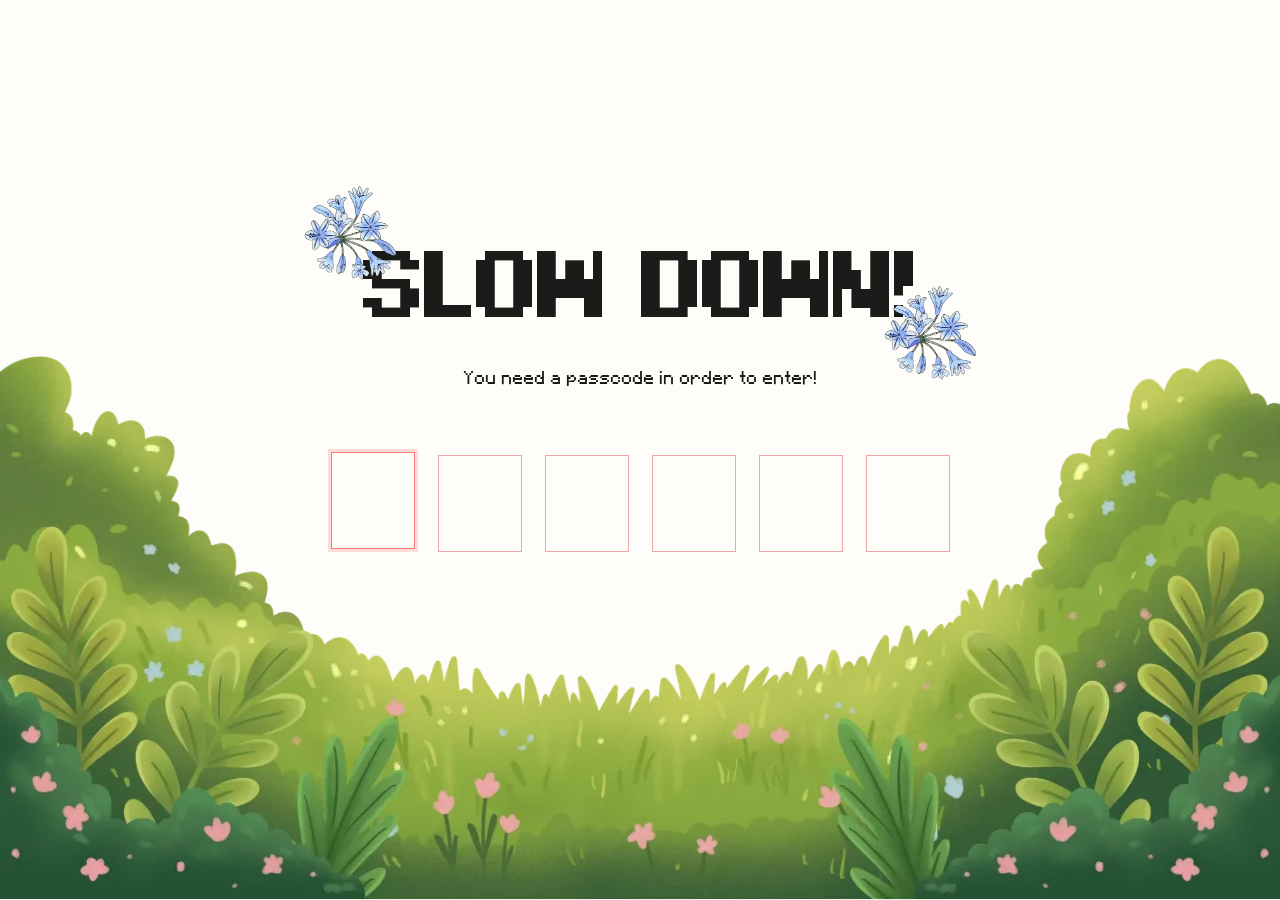
<file: index.html>
<!doctype html>
<html lang="en">
<head>
<meta charset="utf-8">
<meta name="viewport" content="width=device-width, initial-scale=1">
<title>Our Cozy Corner</title>
<meta name="description" content="Happy Birthday Honey <3">
<meta property="og:type" content="website">
<meta property="og:site_name" content="Our Cozy Corner">
<meta property="og:title" content="Our Cozy Corner">
<meta property="og:description" content="Happy Birthday Honey <3">
<meta property="og:url" content="https://ourcozycorner.in/">
<meta property="og:image" content="https://ourcozycorner.in/assets/img/og-lily.jpg">
<meta property="og:image:width" content="600">
<meta property="og:image:height" content="600">
<meta property="og:image:alt" content="A blue lily">
<meta name="twitter:card" content="summary">
<link rel="icon" href="assets/img/flower-c.webp">
<link rel="preconnect" href="https://fonts.googleapis.com"><link rel="preconnect" href="https://fonts.gstatic.com" crossorigin>
<link href="https://fonts.googleapis.com/css2?family=DM+Mono:wght@400;500&display=swap" rel="stylesheet">
<link rel="stylesheet" href="assets/css/style.css?v=1795661729">
</head>
<body data-page="checkin">
<main class="checkin">
  <div class="title-wrap">
    <img class="fl1" src="assets/img/flower-c.webp" alt="">
    <h1>Slow down!</h1>
    <img class="fl2" src="assets/img/flower-c.webp" alt="">
  </div>
  <p>You need a passcode in order to enter!</p>
  <form class="code-boxes" autocomplete="off">
    <label class="sr-only" for="d0">Passcode</label>
    <input id="d0" inputmode="numeric" maxlength="1" aria-label="Digit 1">
    <input inputmode="numeric" maxlength="1" aria-label="Digit 2">
    <input inputmode="numeric" maxlength="1" aria-label="Digit 3">
    <input inputmode="numeric" maxlength="1" aria-label="Digit 4">
    <input inputmode="numeric" maxlength="1" aria-label="Digit 5">
    <input inputmode="numeric" maxlength="1" aria-label="Digit 6">
  </form>
  <p class="code-msg" role="status"></p>
  <img class="meadow" src="assets/img/meadow-c.webp" alt="">
</main>
<script src="assets/js/core.js?v=1795661729"></script>
<script>
(function () {
  const form = document.querySelector('.code-boxes');
  const boxes = [...form.querySelectorAll('input')];
  const msg = document.querySelector('.code-msg');
  const saved = Cozy.code();
  if (saved) Cozy.checkCode(saved).then(ok => { if (ok) location.replace('home.html'); });
  boxes[0].focus();

  async function tryCode() {
    const code = boxes.map(b => b.value).join('');
    if (code.length < 6) return;
    if (await Cozy.checkCode(code)) {
      form.classList.add('ok'); msg.style.color = '#4f8f4b'; msg.textContent = 'Welcome in ✿';
      Cozy.login(code);
      setTimeout(() => location.href = 'home.html', 700);
    } else {
      form.classList.remove('shake'); void form.offsetWidth; form.classList.add('shake');
      msg.textContent = 'Hmm, that’s not it. Try again!';
      setTimeout(() => { boxes.forEach(b => b.value = ''); boxes[0].focus(); }, 450);
    }
  }
  boxes.forEach((box, i) => {
    box.addEventListener('input', () => {
      box.value = box.value.replace(/\D/g, '').slice(-1);
      msg.textContent = '';
      if (box.value && i < 5) boxes[i + 1].focus();
      tryCode();
    });
    box.addEventListener('keydown', e => {
      if (e.key === 'Backspace' && !box.value && i > 0) { boxes[i - 1].focus(); boxes[i - 1].value = ''; }
      if (e.key === 'ArrowLeft' && i > 0) boxes[i - 1].focus();
      if (e.key === 'ArrowRight' && i < 5) boxes[i + 1].focus();
    });
    box.addEventListener('paste', e => {
      const digits = (e.clipboardData.getData('text') || '').replace(/\D/g, '').slice(0, 6);
      if (!digits) return;
      e.preventDefault();
      digits.split('').forEach((d, j) => { if (boxes[j]) boxes[j].value = d; });
      boxes[Math.min(digits.length, 5)].focus();
      tryCode();
    });
  });
  form.addEventListener('submit', e => { e.preventDefault(); tryCode(); });
})();
</script>
</body>
</html>
</file>
<file: assets/css/style.css>
/* ============ Fonts & tokens ============ */
@font-face { font-family: 'Pixel Digivolve'; src: url('../fonts/PixelDigivolve.woff2') format('woff2'); font-display: swap; }
@font-face { font-family: 'Minecraft Seven'; src: url('../fonts/MinecraftSeven.woff2') format('woff2'); font-display: swap; }

:root {
  /* 1 design pixel: 1px on wide screens, shrinks with the window down to tablet size */
  /* --u is one design pixel. core.js sets it from the window width, capped so wide screens don't look zoomed in.
     --off is the empty margin each side once the capped design is narrower than the window.
     --vw is one design pixel measured on the full window width (for art that spans edge to edge). */
  --u: min(1.1px, max(0.62px, calc(100vw / 1280)));
  --off: 0px;
  --vw: calc(100vw / 1280);
  --ink: #1b1c19;
  --paper: #fffdf9;
  --cream: #f6f2e9;
  --pink: #fc7876;
  --blue: #4392cc;
  --orange: #ff8559;
  --pixel: 'Pixel Digivolve', 'Courier New', monospace;
  --mc: 'Minecraft Seven', 'Courier New', monospace;
  --mono: 'DM Mono', ui-monospace, monospace;
}
* { box-sizing: border-box; }
html { scroll-behavior: smooth; }
html:not(.authed) body:not([data-page="checkin"]) { visibility: hidden; }
body { margin: 0; background: var(--paper); color: var(--ink); font-family: var(--mc); -webkit-font-smoothing: antialiased; overflow-x: hidden; }
img { display: block; max-width: none; }
main { position: relative; }
a { color: inherit; text-decoration: none; }
button { font: inherit; color: inherit; background: none; border: 0; padding: 0; cursor: pointer; }
.sr-only { position: absolute; width: 1px; height: 1px; overflow: hidden; clip: rect(0 0 0 0); }

.pixel { font-family: var(--pixel); }
.label { font-family: var(--pixel); font-size: max(12px, calc(15 * var(--u))); font-size: round(max(12px, calc(15 * var(--u))), 1px); letter-spacing: calc(2.5 * var(--u)); text-transform: uppercase; line-height: 1; margin: 0; }
.h-big { font-family: var(--pixel); font-weight: 400; font-size: calc(79.36 * var(--u)); font-size: round(calc(79.36 * var(--u)), 1px); line-height: calc(75.4 * var(--u)); letter-spacing: calc(-2.78 * var(--u)); text-transform: uppercase; margin: 0; }
.h-page { font-family: var(--pixel); font-weight: 400; font-size: calc(64 * var(--u)); font-size: round(calc(64 * var(--u)), 1px); line-height: calc(72 * var(--u)); letter-spacing: calc(-4 * var(--u)); text-transform: uppercase; margin: 0; }
.body-text { font-family: var(--mc); font-size: max(16px, calc(18 * var(--u))); font-size: round(max(16px, calc(18 * var(--u))), 1px); line-height: calc(27 * var(--u)); margin: 0; }

.btn {
  display: inline-flex; align-items: center; justify-content: center;
  width: calc(211 * var(--u)); padding: calc(18 * var(--u)) calc(24 * var(--u));
  font-family: var(--pixel); font-size: max(11px, calc(12 * var(--u))); font-size: round(max(11px, calc(12 * var(--u))), 1px); letter-spacing: calc(1.44 * var(--u)); line-height: 1.1;
  border: 1px solid var(--ink); text-transform: uppercase; white-space: nowrap;
  transition: transform .15s ease, box-shadow .15s ease;
}
.btn:hover { transform: translate(-2px, -2px); box-shadow: 3px 3px 0 currentColor; }
.btn:active { transform: none; box-shadow: none; }

/* scroll-in animation */
.reveal { opacity: 0; transform: translateY(24px); transition: opacity .8s ease, transform .8s ease; }
.reveal.in { opacity: 1; transform: none; }
@media (prefers-reduced-motion: reduce) { .reveal { opacity: 1; transform: none; transition: none; } }

/* ============ Header & footer ============ */
.site-header {
  position: sticky; top: 0; z-index: 50; height: calc(74 * var(--u)); min-height: 56px;
  display: flex; align-items: center; justify-content: center;
  background: rgba(255, 253, 249, .92); backdrop-filter: blur(6px);
  border-bottom: 1px solid rgba(27, 28, 25, .18);
}
.site-header .logo { position: absolute; left: calc(99 * var(--u) + var(--off)); top: 50%; transform: translateY(-50%); }
.site-header .logo img { width: calc(51 * var(--u)); min-width: 40px; height: auto; transition: transform .4s ease; }
.site-header .logo:hover img { transform: rotate(-12deg) scale(1.08); }
.site-header nav { display: flex; gap: calc(32 * var(--u)); }
.site-header nav a {
  position: relative; font-family: var(--pixel); font-size: max(10px, calc(10 * var(--u))); font-size: round(max(10px, calc(10 * var(--u))), 1px); letter-spacing: 1.4px; text-transform: uppercase; padding: 8px 0;
}
.site-header nav a::after { content: ''; position: absolute; left: 50%; right: 50%; bottom: 0; height: 1px; background: currentColor; transition: left .25s, right .25s; }
.site-header nav a:hover::after, .site-header nav a[aria-current]::after { left: 0; right: 0; }
.nav-toggle { display: none; }
.site-header .logout { position: absolute; right: calc(99 * var(--u) + var(--off)); top: 50%; transform: translateY(-50%);
  font-family: var(--pixel); font-size: max(10px, calc(10 * var(--u))); font-size: round(max(10px, calc(10 * var(--u))), 1px); letter-spacing: 1.4px; text-transform: uppercase;
  color: inherit; background: none; border: 1px solid currentColor; padding: 8px 14px; cursor: pointer; transition: background .2s, color .2s; }
.site-header .logout:hover { background: rgba(127, 127, 127, .18); }
.site-header .logout.in-menu { display: none; }
.site-header.dark { background: rgba(16, 23, 47, .95); color: var(--cream); border-color: rgba(25, 28, 25, .18); }
.site-header.red { background: linear-gradient(#a20d0d, #790000); color: #fff; box-shadow: inset 0 -1px 0 #4a0000; border: 0; }

.site-footer { background: var(--ink); color: var(--cream); text-align: center; padding: calc(39 * var(--u)) 16px calc(42 * var(--u)); font-family: var(--mono); }
.site-footer .footer-flower { width: 55px; height: auto; margin: 0 auto; }
.site-footer .footer-star { color: #f0c958; font-size: 30px; line-height: 45px; }
.site-footer p { font-size: 11px; letter-spacing: 1.62px; margin: 18px 0 20px; }
.site-footer .back-top { font-family: var(--mono); font-size: 10px; letter-spacing: 1.2px; padding: 8px 0; }
.site-footer .back-top.underlined { border-bottom: 1px solid var(--cream); }
.site-footer.short { padding-bottom: 28px; }

/* ============ Check-in ============ */
.checkin { position: relative; min-height: 100vh; overflow: hidden; background: var(--paper); display: flex; flex-direction: column; align-items: center; }
.checkin .title-wrap { position: relative; margin-top: calc(236 * var(--u)); z-index: 2; }
.checkin h1 { font-family: var(--pixel); font-weight: 400; font-size: calc(96 * var(--u)); font-size: round(calc(96 * var(--u)), 1px); line-height: calc(88 * var(--u)); letter-spacing: calc(-4 * var(--u)); text-transform: uppercase; margin: 0; text-align: center; }
.checkin .fl1 { position: absolute; width: calc(95 * var(--u)); left: calc(-60 * var(--u)); top: calc(-56 * var(--u)); }
.checkin .fl2 { position: absolute; width: calc(95 * var(--u)); right: calc(-60 * var(--u)); top: calc(44 * var(--u)); }
.checkin p { margin: calc(39 * var(--u)) 0 0; font-size: max(16px, calc(18 * var(--u))); font-size: round(max(16px, calc(18 * var(--u))), 1px); line-height: 1.5; z-index: 2; }
.code-boxes { display: flex; gap: calc(23 * var(--u)); margin-top: calc(65 * var(--u)); z-index: 2; position: relative; }
.code-boxes input {
  width: calc(84 * var(--u)); height: calc(97 * var(--u)); border: 1px solid #eca7a6; background: var(--paper);
  text-align: center; font-family: var(--pixel); font-size: calc(48 * var(--u)); font-size: round(calc(48 * var(--u)), 1px); color: var(--ink); outline: none; border-radius: 0;
  transition: border-color .2s, transform .2s, box-shadow .2s; caret-color: var(--pink);
}
.code-boxes input:focus { border-color: var(--pink); box-shadow: 0 0 0 3px rgba(252, 120, 118, .25); transform: translateY(-3px); }
.code-boxes.shake { animation: shake .45s; }
.code-boxes.ok input { border-color: #6fb36b; background: #f1fbf0; }
@keyframes shake { 20%, 60% { transform: translateX(-10px); } 40%, 80% { transform: translateX(10px); } }
.code-msg { min-height: 1.5em; margin-top: 16px !important; color: #c0504e; font-size: 16px !important; z-index: 2; }
.checkin .meadow { position: absolute; left: 0; right: 0; bottom: 0; width: 100%; height: auto; z-index: 1; pointer-events: none; }

/* ============ Home ============ */
.stage { position: relative; width: 100%; overflow: hidden; }
.stage .abs { position: absolute; }

/* The hero's meadow scene spans the whole window (--vw); the heading keeps the capped text size (--u). */
.hero { --hh: calc(326 * var(--u) + 583 * var(--vw)); height: var(--hh); background: radial-gradient(ellipse 60% 55% at 50% 42%, #fffdf8 13%, rgba(255, 253, 248, 0) 44%), #fffdf9; }
.hero h1 { position: absolute; left: 50%; top: calc(162 * var(--u)); transform: translateX(-50%); width: calc(585 * var(--u)); text-align: center; z-index: 3;
  font-family: var(--pixel); font-weight: 400; font-size: calc(96 * var(--u)); font-size: round(calc(96 * var(--u)), 1px); line-height: calc(88 * var(--u)); letter-spacing: calc(-4 * var(--u)); text-transform: uppercase; margin: 0; }
.hero h1 span { color: var(--blue); }
.hero .fl1 { left: calc(50% - 406 * var(--u)); top: calc(88 * var(--u)); width: calc(150 * var(--u)); z-index: 4; animation: sway 6s ease-in-out infinite; }
.hero .fl2 { left: calc(50% + 160 * var(--u)); top: calc(317 * var(--u)); width: calc(150 * var(--u)); z-index: 4; animation: sway 7s ease-in-out infinite reverse; }
.hero .meadow { left: 0; top: calc(326 * var(--u)); width: 100%; height: calc(583 * var(--vw)); object-fit: cover; z-index: 1; pointer-events: none; }
.hero .fox { left: calc(520 * var(--vw)); top: calc(326 * var(--u) + 225 * var(--vw)); width: calc(402 * var(--vw)); z-index: 0; animation: peek 5s ease-in-out infinite; transform-origin: bottom center; }
@keyframes sway { 0%, 100% { transform: rotate(-4deg); } 50% { transform: rotate(4deg); } }
@keyframes peek { 0%, 100% { transform: translateY(0); } 50% { transform: translateY(-8px); } }

.postbox { height: calc(835 * var(--u)); background: var(--paper); }
.postbox .copy { left: calc(74 * var(--u) + var(--off)); top: calc(215 * var(--u)); width: calc(623 * var(--u)); }
.postbox .copy .label { color: var(--pink); }
.postbox .copy .h-big { margin-top: calc(40 * var(--u)); }
.postbox .copy .h-big span { color: var(--pink); }
.postbox .copy .body-text { width: calc(423 * var(--u)); margin-top: calc(35 * var(--u)); }
.postbox .copy .btn { background: var(--pink); margin-top: calc(30 * var(--u)); }
.postbox .envelope { left: calc(627 * var(--u) + var(--off)); top: calc(291 * var(--u)); width: calc(533 * var(--u)); z-index: 2; animation: float 6s ease-in-out infinite; }
/* The postbox pokes 38 design px up into the meadow above, so this section lets it overflow. */
.postbox { overflow: visible; z-index: 2; }
.postbox-img { position: absolute; left: calc(879 * var(--u) + var(--off)); top: calc(-38 * var(--u)); width: calc(357 * var(--u)); z-index: 3; pointer-events: none; }
@keyframes float { 0%, 100% { transform: translateY(0) rotate(0); } 50% { transform: translateY(-10px) rotate(-2deg); } }

.music-sec { height: calc(790 * var(--u)); background: #945dd4; color: var(--cream); }
.music-sec .ring { left: calc(64 * var(--u) + var(--off)); top: calc(120 * var(--u)); width: calc(550 * var(--u)); height: calc(550 * var(--u)); border-radius: 50%;
  border: 1px solid rgba(246, 242, 233, .25); box-shadow: 0 0 0 calc(80 * var(--u)) rgba(246, 242, 233, .02), 0 0 0 calc(160 * var(--u)) rgba(246, 242, 233, .02); }
.music-sec .tapes { left: calc(46 * var(--u) + var(--off)); top: calc(173 * var(--u)); width: calc(594 * var(--u)); animation: float 7s ease-in-out infinite; }
.music-sec .copy { left: calc(709 * var(--u) + var(--off)); top: calc(196 * var(--u)); width: calc(533 * var(--u)); }
.music-sec .label { color: #fec14d; }
.music-sec .h-big { margin-top: calc(23 * var(--u)); }
.music-sec .h-big span { color: #fec14d; }
.music-sec .body-text { width: calc(346 * var(--u)); margin-top: calc(28 * var(--u)); }
.music-sec .btn { background: #d6b3ff; border-color: #e4a86e; color: var(--ink); margin-top: calc(28 * var(--u)); }

.gacha-sec { height: calc(799 * var(--u)); color: var(--cream); background: linear-gradient(238deg, #101c32 0%, #333e80 50.5%, #101d2e 100%); }
.gacha-sec .stars { inset: 0; width: 100%; height: 100%; object-fit: cover; opacity: .2; }
.gacha-sec .machine { left: calc(494 * var(--u) + var(--off)); top: calc(23 * var(--u)); width: calc(291 * var(--u)); animation: wobble 4s ease-in-out infinite; transform-origin: bottom center; }
.gacha-sec .t { animation: drift 6s ease-in-out infinite; }
.gacha-sec .t1 { left: calc(1052 * var(--u) + var(--off)); top: calc(71 * var(--u)); width: calc(122 * var(--u)); }
.gacha-sec .t2 { left: calc(65 * var(--u) + var(--off)); top: calc(476 * var(--u)); width: calc(173 * var(--u)); animation-delay: -2s; }
.gacha-sec .t3 { left: calc(133 * var(--u) + var(--off)); top: calc(124 * var(--u)); width: calc(117 * var(--u)); transform: scaleX(-1); animation-name: drift-flip; animation-delay: -1s; }
.gacha-sec .t4 { left: calc(1026 * var(--u) + var(--off)); top: calc(563 * var(--u)); width: calc(173 * var(--u)); transform: scaleX(-1); animation-name: drift-flip; animation-delay: -3s; }
.gacha-sec .copy { left: 50%; transform: translateX(-50%); top: calc(400 * var(--u)); width: calc(739 * var(--u)); text-align: center; }
.gacha-sec h2 { font-family: var(--pixel); font-weight: 400; font-size: calc(64 * var(--u)); font-size: round(calc(64 * var(--u)), 1px); line-height: calc(75.4 * var(--u)); letter-spacing: calc(-2.78 * var(--u)); text-transform: uppercase; margin: 0; text-shadow: 0 8px 6.3px #000; }
.gacha-sec h2 span { color: #c2dacb; }
.gacha-sec .body-text { width: calc(518 * var(--u)); margin: calc(30 * var(--u)) auto 0; }
.gacha-sec .btn { background: #0536a7; border-color: #edbd52; color: var(--cream); margin-top: calc(34 * var(--u)); }
@keyframes wobble { 0%, 100% { transform: rotate(-2deg); } 50% { transform: rotate(2deg); } }
@keyframes drift { 0%, 100% { transform: translateY(0) rotate(-3deg); } 50% { transform: translateY(-12px) rotate(3deg); } }
@keyframes drift-flip { 0%, 100% { transform: scaleX(-1) translateY(0) rotate(-3deg); } 50% { transform: scaleX(-1) translateY(-12px) rotate(3deg); } }

.garden-sec { height: calc(860 * var(--u)); background: #fff; border-top: 1px solid var(--ink); }
.garden-sec .wis1 { left: calc(640 * var(--u) + var(--off)); top: calc(-181 * var(--u)); width: calc(981 * var(--u)); transform: scaleX(-1); }
.garden-sec .wis2 { left: calc(-341 * var(--u) + var(--off)); top: calc(-180 * var(--u)); width: calc(981 * var(--u)); }
.garden-sec .copy { left: 50%; transform: translateX(-50%); top: calc(312 * var(--u)); width: calc(450 * var(--u)); text-align: center; z-index: 2; }
.garden-sec .h-big span { color: #ce8ca4; }
.garden-sec .body-text { width: calc(410 * var(--u)); margin: calc(28 * var(--u)) auto 0; }
.garden-sec .btn { background: #ce8ca4; border-color: #637860; color: var(--cream); width: calc(240 * var(--u)); margin-top: calc(32 * var(--u)); }
.garden-sec .strip { left: 0; right: 0; bottom: 0; height: calc(94 * var(--u)); background: url('../img/flowerstrip-c.webp') repeat-x left bottom / auto 100%; z-index: 3; }

.ao3-sec { height: calc(864 * var(--u)); background: #a20d0d; color: #fff; }
.ao3-sec .texture { inset: 0; background: url('../img/text-texture-c.webp') repeat 0 0 / calc(467 * var(--u)) auto; opacity: .1; }
.ao3-sec .tear-tl { left: 0; top: 0; width: calc(454 * var(--u)); transform: scaleX(-1); }
.ao3-sec .tear-tr { right: 0; top: 0; width: calc(454 * var(--u)); }
.ao3-sec .tear-bl { left: 0; bottom: 0; width: calc(454 * var(--u)); }
.ao3-sec .tear-br { right: 0; bottom: 0; width: calc(454 * var(--u)); transform: scaleX(-1); }
.ao3-sec .copy { left: 50%; transform: translateX(-50%); top: calc(182 * var(--u)); width: calc(751 * var(--u)); text-align: center; z-index: 2; }
.ao3-sec .h-big { color: #e9eae6; width: calc(522 * var(--u)); margin: 0 auto; }
.ao3-sec .body-text { margin-top: calc(40 * var(--u)); }
.ao3-sec .btn { background: #fff; color: #900; border-color: #637860; width: calc(240 * var(--u)); margin-top: calc(60 * var(--u)); }

/* ============ Inner page intro (letters / music / garden) ============ */
.intro { position: relative; background: var(--paper); border-bottom: 1px solid var(--cream); min-height: calc(456 * var(--u)); padding: calc(81 * var(--u)) calc(75 * var(--u) + var(--off)) calc(60 * var(--u)); overflow: hidden; }
.intro .label { color: var(--orange); font-size: max(12px, calc(14 * var(--u))); font-size: round(max(12px, calc(14 * var(--u))), 1px); }
.intro .h-page { margin-top: calc(8 * var(--u)); max-width: calc(575 * var(--u)); position: relative; z-index: 2; }
.intro .body-text { margin-top: calc(28 * var(--u)); max-width: calc(459 * var(--u)); position: relative; z-index: 2; }
.intro .art { position: absolute; z-index: 1; }

/* ============ Letters ============ */
.letters-intro .h-page span { color: #900; }
.letters-intro .art { left: calc(679 * var(--u) + var(--off)); top: calc(69 * var(--u)); width: calc(558 * var(--u)); animation: float 6s ease-in-out infinite; }
.letters-grid { position: relative; background: var(--paper); padding: calc(64 * var(--u)) calc(73 * var(--u) + var(--off)) calc(120 * var(--u)); overflow: hidden; }
.letters-grid::before { content: ''; position: absolute; inset: 0; background: url('../img/text-texture-c.webp') repeat 0 0 / calc(646 * var(--u)) auto; opacity: .05; pointer-events: none; }
.letters-grid .grid { position: relative; display: grid; grid-template-columns: repeat(2, calc(517 * var(--u))); justify-content: space-between; row-gap: calc(40 * var(--u)); }
.letter-card { display: flex; flex-direction: column; align-items: center; gap: calc(20 * var(--u)); }
.letter-card .thumb { width: calc(517 * var(--u)); height: calc(731 * var(--u)); border: 1px solid #000; border-radius: calc(15 * var(--u)); overflow: hidden; background: #fff;
  transition: transform .3s ease, box-shadow .3s ease; position: relative; }
.letter-card .thumb img { width: 100%; height: 100%; object-fit: cover; }
.letter-card .thumb img.landscape { position: absolute; width: calc(731 * var(--u)); height: calc(517 * var(--u)); left: 50%; top: 50%; transform: translate(-50%, -50%) rotate(90deg); }
.letter-card:hover .thumb { transform: translateY(-8px) rotate(-1deg); box-shadow: 0 18px 30px rgba(0, 0, 0, .18); }
.letter-card h3 { font-family: var(--pixel); font-weight: 400; font-size: calc(24 * var(--u)); font-size: round(calc(24 * var(--u)), 1px); letter-spacing: calc(2 * var(--u)); line-height: calc(72 * var(--u)); text-transform: uppercase; margin: 0; }

/* Shared full-screen viewer (letters + fanfics) */
.viewer { position: fixed; inset: 0; z-index: 100; background: rgba(20, 20, 18, .72); display: flex; flex-direction: column; align-items: center; justify-content: flex-start; gap: 18px;
  opacity: 0; pointer-events: none; transition: opacity .3s ease; padding: 70px 16px 100px; overflow-y: auto; overscroll-behavior: contain; }
.viewer.open { opacity: 1; pointer-events: auto; }
.viewer .close { position: fixed; top: 24px; right: 32px; font-family: var(--pixel); font-size: 48px; line-height: 1; color: #fff; z-index: 3; transition: transform .2s; }
.viewer .close:hover { transform: rotate(90deg) scale(1.1); }
#viewer { align-items: flex-start; overflow-x: auto; }
#viewer .flip-card { margin-inline: auto; }
.zoom-ctrl { position: fixed; top: 90px; right: 24px; z-index: 3; display: flex; border: 1px solid rgba(255, 255, 255, .7); background: rgba(0, 0, 0, .55); }
.zoom-ctrl button { font-family: var(--pixel); color: #fff; font-size: 20px; min-width: 44px; height: 44px; padding: 0 10px; cursor: pointer; transition: background .2s; }
.zoom-ctrl #zoom-fit { font-size: 14px; letter-spacing: 1px; min-width: 70px; border-inline: 1px solid rgba(255, 255, 255, .35); }
.zoom-ctrl button:hover:not(:disabled) { background: rgba(255, 255, 255, .18); }
.zoom-ctrl button:disabled { opacity: .35; cursor: default; }
.viewer .hint { position: fixed; bottom: 24px; left: 0; right: 0; text-align: center; pointer-events: none; z-index: 3; text-shadow: 0 2px 8px rgba(0, 0, 0, .8); font-family: var(--pixel); color: #fff; font-size: clamp(22px, calc(48 * var(--u)), 48px); letter-spacing: 2px; text-transform: uppercase; animation: pulse 1.6s ease-in-out infinite; }
@keyframes pulse { 50% { opacity: .55; } }
.flip-card { flex: none; margin-block: auto; perspective: 2200px; cursor: pointer; transform: scale(.92); transition: transform .35s ease; }
.viewer.open .flip-card { transform: scale(1); }
.flip-inner { position: relative; width: 100%; height: 100%; transform-style: preserve-3d; transition: transform .8s cubic-bezier(.3, .7, .2, 1); }
.flip-card.flipped .flip-inner { transform: rotateY(180deg); }
.flip-card .face { position: absolute; inset: 0; backface-visibility: hidden; -webkit-backface-visibility: hidden; border-radius: 12px; overflow: hidden; background: #fff; box-shadow: 0 30px 60px rgba(0, 0, 0, .45); }
.flip-card .face img { width: 100%; height: 100%; object-fit: contain; }
.flip-card .back { transform: rotateY(180deg); }
.flip-card:hover .flip-inner { transform: rotateY(-6deg); }
.flip-card.flipped:hover .flip-inner { transform: rotateY(186deg); }

/* ============ Music ============ */
.music-intro .h-page span { color: #ef826e; }
.music-intro .art { left: calc(800 * var(--u) + var(--off)); top: calc(113 * var(--u)); width: calc(278 * var(--u)); animation: wobble 5s ease-in-out infinite; }
.tapes-wall { position: relative; background: var(--paper); padding: calc(93 * var(--u)) calc(102 * var(--u) + var(--off)) calc(120 * var(--u)); overflow: hidden; }
.tapes-wall::before { content: ''; position: absolute; inset: 0; background: url('../img/music-notes-c.webp') repeat 0 0 / calc(642 * var(--u)) auto; opacity: .13; pointer-events: none; }
.tapes-wall .grid { position: relative; display: grid; grid-template-columns: repeat(2, calc(499 * var(--u))); justify-content: space-between; row-gap: calc(80 * var(--u)); }
.tape { position: relative; height: calc(365 * var(--u)); text-align: left; --c: #ef826e; }
.tape .pin { position: absolute; left: 50%; top: calc(-22 * var(--u)); width: 12px; height: 12px; margin-left: -6px; border-radius: 50%; background: var(--ink); box-shadow: 0 3px 5px rgba(27, 28, 25, .4); z-index: 2; }
.tape .string { position: absolute; left: 50%; top: calc(-16 * var(--u)); width: calc(250 * var(--u)); height: calc(91 * var(--u)); transform: translateX(-50%); pointer-events: none; }
.tape .string::before, .tape .string::after { content: ''; position: absolute; top: 0; width: 50%; height: 100%;
  background: linear-gradient(to bottom right, transparent calc(50% - .8px), rgba(27, 28, 25, .55) 50%, transparent calc(50% + .8px)); }
.tape .string::before { left: 0; }
.tape .string::after { right: 0; transform: scaleX(-1); }
.tape .body { position: absolute; left: calc(54.5 * var(--u)); top: calc(75 * var(--u)); width: calc(390 * var(--u)); height: calc(230 * var(--u));
  background: var(--c); border: 2px solid var(--ink); border-radius: 10px; filter: drop-shadow(6px 9px 6px rgba(27, 28, 25, .2)); padding: calc(27 * var(--u));
  transform-origin: 50% calc(-60 * var(--u)); transition: transform .3s ease; }
.tape:hover .body { animation: swing 1.2s ease-in-out; }
@keyframes swing { 20% { transform: rotate(3deg); } 45% { transform: rotate(-2deg); } 70% { transform: rotate(1deg); } 100% { transform: rotate(0); } }
.tape .sticker { background: var(--cream); border-bottom: 6px solid var(--ink); border-radius: 4px; height: calc(117 * var(--u)); padding: calc(13 * var(--u)) calc(20 * var(--u)); }
.tape .mood { font-family: var(--pixel); font-size: max(10px, calc(10 * var(--u))); font-size: round(max(10px, calc(10 * var(--u))), 1px); letter-spacing: calc(1.44 * var(--u)); color: var(--c); text-transform: uppercase; min-font-size: 7px; }
.tape .name { font-family: var(--pixel); font-size: calc(24 * var(--u)); font-size: round(calc(24 * var(--u)), 1px); line-height: calc(37 * var(--u)); text-transform: uppercase; white-space: nowrap; }
.tape .artist { font-family: var(--mc); font-size: 16px; /* Minecraft font is only crisp at multiples of 8px */ line-height: 1.5; }
.tape .reels { margin: calc(14 * var(--u)) auto 0; width: calc(180 * var(--u)); height: calc(52 * var(--u)); background: var(--ink); border-radius: 25px; display: flex; align-items: center; justify-content: space-between; padding: 0 calc(18 * var(--u)); }
.tape .reel { width: calc(34 * var(--u)); height: calc(34 * var(--u)); border-radius: 50%; background: var(--cream); border: calc(6 * var(--u)) dashed var(--c); transform: rotate(-74deg); }
.tape.playing .reel { animation: spin 1.6s linear infinite; }
@keyframes spin { to { transform: rotate(286deg); } }
.tape .shelf { position: absolute; left: calc(15 * var(--u)); right: calc(15 * var(--u)); top: calc(319 * var(--u)); height: 14px; background: var(--ink); box-shadow: 0 7px 0 #99745c; }
.tape .meta { position: absolute; left: calc(15 * var(--u)); top: calc(353 * var(--u)); font-family: var(--mono); font-size: 11px; letter-spacing: 1.28px; text-transform: uppercase; }
.tape.playing .meta { color: #ec7049; font-weight: 500; }

/* Hidden until a tape is picked, then pinned to the bottom of the screen. */
.player { position: fixed; z-index: 60; left: calc(51 * var(--u) + var(--off)); right: calc(51 * var(--u) + var(--off)); bottom: 20px; margin: 0;
  transform: translateY(calc(100% + 40px)); opacity: 0; pointer-events: none; transition: transform .45s cubic-bezier(.2, .9, .3, 1.15), opacity .3s;  height: 100px; background: var(--cream); border: 1px solid var(--ink); box-shadow: 7px 7px 0 var(--ink);
  display: grid; grid-template-columns: 70px minmax(0, 1fr) auto minmax(0, 1.2fr); align-items: center; gap: 16px; padding: 0 23px; }
.player.shown { transform: none; opacity: 1; pointer-events: auto; }
body.has-player .site-footer { padding-bottom: 150px; }
.player .cover { width: 70px; height: 70px; border: 1px solid var(--ink); background: var(--c, #ef826e); display: grid; place-items: center; transition: background .3s; }
.player .cover span { width: 34px; height: 34px; border-radius: 50%; border: 6px dashed var(--cream); }
.player.playing .cover span { animation: spin 1.6s linear infinite; }
.player .now { font-family: var(--pixel); font-size: 10px; letter-spacing: 1.4px; }
.player .title { font-family: var(--pixel); font-size: 23px; line-height: 34.5px; text-transform: uppercase; white-space: nowrap; overflow: hidden; text-overflow: ellipsis; }
.player .artist { font-family: var(--mc); font-size: 16px; }
.player .controls { display: flex; align-items: center; gap: 16px; }
.player .skip { font-family: var(--mono); font-size: 18px; width: 45px; height: 27px; transition: transform .15s; }
.player .skip:hover { transform: scale(1.3); }
.play-btn { width: 42px; height: 42px; border-radius: 50%; background: var(--blue); position: relative; transition: transform .15s; flex: none; }
.play-btn:hover { transform: scale(1.08); }
.play-btn::before { content: ''; position: absolute; left: 16px; top: 13px; border-left: 13px solid #fff; border-top: 8px solid transparent; border-bottom: 8px solid transparent; }
.play-btn.on::before { left: 14px; top: 13px; width: 4px; height: 16px; border: 0; background: #fff; box-shadow: 9px 0 0 #fff; }
.seek { position: relative; height: 20px; cursor: pointer; }
.seek .track { position: absolute; left: 0; right: 0; top: 9px; height: 1px; background: rgba(27, 28, 25, .3); }
.seek .fill { position: absolute; left: 0; top: 8px; height: 3px; background: #ec7049; width: 0; }
.seek .t0, .seek .t1 { position: absolute; top: 15px; font-family: var(--mc); font-size: 16px; }
.seek .t0 { left: 0; } .seek .t1 { right: 0; }

/* ============ Gacha ============ */
body.dark-page { background: #10172f; }
.gacha { position: relative; min-height: calc(761 * var(--u)); color: var(--cream); overflow: hidden; background: linear-gradient(237deg, #101c32 0%, #333e80 50.5%, #101d2e 100%); }
.gacha .stars { position: absolute; inset: 0; background: url('../img/stars-bg.webp') center / cover; opacity: .44; }
.gacha .stars::after { content: ''; position: absolute; inset: 0; background: url('../img/grain.png'); opacity: .08; }
.gacha .view { position: relative; min-height: calc(761 * var(--u)); display: none; }
.gacha .view.active { display: flow-root; animation: fadein .4s ease; }
@keyframes fadein { from { opacity: 0; } }
/* The card grows with its text, and the warp buttons sit under the text, so nothing can overlap. */
.banner-card { position: relative; margin-top: calc(133 * var(--u)); width: calc(628 * var(--u)); min-height: calc(628 * var(--u)); background: var(--cream); border-top-right-radius: 50px; color: #000; padding: calc(62 * var(--u)) calc(75 * var(--u)) calc(49 * var(--u)); }
.banner-card .tab { position: absolute; left: -19px; top: calc(70 * var(--u)); width: 37px; height: calc(270 * var(--u)); background: #222; }
.banner-card .kicker { font-family: var(--pixel); font-size: 11px; letter-spacing: 2.52px; text-transform: uppercase; }
.banner-card .five { font-family: var(--mono); color: #f2c85c; font-size: 14px; letter-spacing: 4.2px; margin-top: 6px; }
.banner-card h1 { font-family: var(--pixel); font-weight: 400; font-size: calc(70 * var(--u)); font-size: round(calc(70 * var(--u)), 1px); line-height: calc(69 * var(--u)); letter-spacing: calc(-3.58 * var(--u)); margin: calc(10 * var(--u)) 0 0; max-width: calc(540 * var(--u)); }
.banner-card hr { width: calc(240 * var(--u)); border: 0; border-top: 1px solid #10172f; margin: calc(30 * var(--u)) 0 calc(22 * var(--u)); }
.banner-card p { font-size: max(16px, calc(17 * var(--u))); font-size: round(max(16px, calc(17 * var(--u))), 1px); line-height: 1.4; margin: 0 0 1em; max-width: calc(477 * var(--u)); }
.warp-row { display: flex; gap: calc(53 * var(--u)); margin: calc(36 * var(--u)) 0 0 calc(-11 * var(--u)); }
.warp-btn { width: calc(220 * var(--u)); height: calc(50 * var(--u)); border-radius: 20px; background: #10172f; border: 1px solid var(--cream); color: #fff; display: flex; align-items: center;
  padding: 0 calc(12 * var(--u)); gap: calc(10 * var(--u)); font-family: var(--pixel); font-size: calc(16 * var(--u)); font-size: round(calc(16 * var(--u)), 1px); letter-spacing: 1.17px; white-space: nowrap; transition: transform .15s, box-shadow .2s; }
.warp-btn img { width: calc(35 * var(--u)); height: calc(35 * var(--u)); transform: scaleX(-1); }
.warp-btn .n { width: calc(40 * var(--u)); text-align: left; }
.warp-btn .sep { width: 1px; height: 33px; background: #fff; }
.warp-btn .w { flex: 1; text-align: center; }
.warp-btn:hover { transform: translateY(-3px); box-shadow: 0 0 24px rgba(242, 200, 92, .55); }
.currency { position: absolute; top: calc(40 * var(--u)); display: flex; gap: calc(67 * var(--u)); right: calc(74 * var(--u)); }
.currency .pill { position: relative; width: 157px; height: 35px; border-radius: 20px; background: rgba(0, 0, 0, .36); display: flex; align-items: center; justify-content: flex-end; padding-right: 40px;
  font-family: var(--pixel); font-size: 32px; color: #fff; }
.currency .pill img { position: absolute; left: 0; top: -17px; width: 64px; transform: scaleX(-1); }
.currency .pill.crystal img { width: 52px; left: 6px; top: -12px; transform: none; filter: drop-shadow(0 0 6px rgba(140, 200, 255, .6)); }
.arrow-btn { position: absolute; width: 46px; height: 80px; background: rgba(16, 23, 47, .5); border: 1px solid #e1ba60; color: var(--cream); font-family: var(--mono); font-size: 35px; line-height: 1;
  display: grid; place-items: center; transition: background .2s, transform .2s; z-index: 4; }
.arrow-btn:hover { background: rgba(225, 186, 96, .25); }
.arrow-btn[disabled] { opacity: .3; cursor: default; }
/* Pixel cat from the Figma banner, sitting on the bottom edge. */
.pixel-cat { position: absolute; left: calc(699 * var(--vw)); bottom: 0; width: min(calc(533 * var(--vw)), calc(831 * var(--u))); image-rendering: pixelated; pointer-events: none; z-index: 1; animation: catbob 3.2s steps(2, end) infinite; }
@keyframes catbob { 50% { transform: translateY(calc(-4 * var(--u))); } }
.banner .next { right: calc(74 * var(--u)); top: calc(334 * var(--u)); }

.reward-grid { display: grid; grid-template-columns: repeat(5, calc(207 * var(--u))); gap: calc(87 * var(--u)) calc(24 * var(--u)); justify-content: center; margin-top: calc(53 * var(--u)); }
.reward-grid.single { grid-template-columns: calc(207 * var(--u)); }
.view-title { font-family: var(--pixel); font-weight: 400; font-size: 40px; letter-spacing: 4px; text-align: center; margin: 0; padding-top: calc(62 * var(--u)); text-transform: uppercase; color: #fff; }
.card { position: relative; width: calc(207 * var(--u)); height: calc(161 * var(--u)); min-width: 120px; min-height: 94px; border: 1px solid #d8c8a8; background: var(--cream);
  box-shadow: 0 0 80px rgba(242, 200, 92, .28); display: grid; place-items: center; overflow: hidden; cursor: pointer; transition: transform .2s; }
.card .star { font-family: var(--mono); font-size: 64px; line-height: 1; color: #ddd; }
.card.r4 .star { color: #f2c85c; }
.card.r5 { background: linear-gradient(231deg, #e0b23a 0%, rgba(211, 153, 5, .92) 100%); border: 0; box-shadow: 0 0 90px rgba(242, 200, 92, .6); }
.card.r5 .star { background: linear-gradient(52deg, #263e47 37%, #35758c 93%); -webkit-background-clip: text; background-clip: text; color: transparent; }
.card:hover { transform: translateY(-4px); }
.card.locked { background: rgba(246, 242, 233, .5); border-color: rgba(216, 200, 168, .5); cursor: default; }
.card.locked.r5 { background: linear-gradient(231deg, rgba(224, 178, 58, .5), rgba(211, 153, 5, .46)); }
.card.locked.r5 .star { opacity: .5; }
.card.locked:hover { transform: none; }
.card.deal { animation: deal .55s cubic-bezier(.2, .9, .3, 1.3) both; }
@keyframes deal { from { opacity: 0; transform: translateY(60px) rotateY(90deg) scale(.6); } }
.card.r5.deal::after { content: ''; position: absolute; inset: -50%; background: linear-gradient(115deg, transparent 40%, rgba(255, 255, 255, .7) 50%, transparent 60%); animation: shine 1.6s .5s ease-in-out both; }
.card.seen { outline: 2px solid rgba(255, 255, 255, .7); outline-offset: 4px; }
@keyframes shine { from { transform: translateX(-60%); } to { transform: translateX(60%); } }
.reward-cell, .inv-cell { display: flex; flex-direction: column; align-items: center; gap: 14px; }
.cell-label { font-family: var(--pixel); font-size: 15px; letter-spacing: 4px; color: #fff; text-transform: uppercase; text-align: center; }
.back-gacha { display: block; margin: calc(56 * var(--u)) auto calc(40 * var(--u)); width: 169px; height: 42px; border: 1px solid #e1ba60; background: rgba(16, 23, 47, .5); color: #fff;
  font-family: var(--pixel); font-size: 12px; letter-spacing: 1.4px; text-transform: uppercase; transition: background .2s; }
.back-gacha:hover { background: rgba(225, 186, 96, .25); }

/* Title centered on the page; tabs pinned to the right. */
.inv-head { position: relative; display: flex; align-items: center; justify-content: flex-end; min-height: 40px; margin-top: calc(75 * var(--u)); padding: 0 calc(74 * var(--u) + var(--off)); }
.inv-head .view-title { position: absolute; left: 0; right: 0; padding: 0; text-align: center; pointer-events: none; }
.tabs { display: flex; gap: 20px; }
.tabs button { height: 35px; padding: 0 18px; border-radius: 20px; background: rgba(0, 0, 0, .36); font-family: var(--pixel); font-size: 12px; letter-spacing: 4px; color: #fff; text-transform: uppercase; transition: background .2s; }
.tabs button[aria-pressed="true"] { background: #e1ba60; color: #10172f; }
.inv-grid { display: grid; grid-template-columns: repeat(4, calc(207 * var(--u))); gap: calc(39 * var(--u)) calc(23 * var(--u)); justify-content: center; padding: calc(54 * var(--u)) 0 calc(40 * var(--u)); }
.inv-grid .cell-label { font-size: 13px; margin-bottom: 8px; }
.inventory .prev { left: calc(76 * var(--u)); top: calc(334 * var(--u)); }
.inv-pager { display: flex; justify-content: center; align-items: center; gap: 18px; padding-bottom: 40px; font-family: var(--pixel); color: #fff; }
.inv-pager button { color: #fff; font-family: var(--mono); font-size: 26px; padding: 0 8px; }
.inv-pager button[disabled] { opacity: .3; }
.inv-stats { text-align: center; font-family: var(--mono); font-size: 12px; letter-spacing: 1.5px; color: rgba(255, 255, 255, .7); }

.note-modal { position: fixed; inset: 0; z-index: 100; background: rgba(8, 12, 29, .9); backdrop-filter: blur(5px); display: flex; align-items: center; justify-content: center; flex-direction: column; gap: 30px;
  opacity: 0; pointer-events: none; transition: opacity .3s; padding: 16px; }
.note-modal.open { opacity: 1; pointer-events: auto; }
.note-modal .close { position: absolute; top: calc(100 * var(--u) + 24px); right: calc(50% - 345px); font-family: var(--pixel); font-size: 48px; color: #fff; line-height: 1; transform: translateY(-100%); }
.note-paper { width: min(690px, 100%); min-height: min(548px, 70vh); background: var(--cream); border: 1px solid #d8c8a8; box-shadow: 0 0 80px rgba(242, 200, 92, .28);
  display: flex; flex-direction: column; align-items: center; padding: 50px 60px; text-align: center; position: relative; }
.note-paper.pop { animation: pop .45s cubic-bezier(.2, .9, .3, 1.3); }
@keyframes pop { from { transform: scale(.85) rotate(-2deg); opacity: 0; } }
.note-paper .stars { font-family: var(--mono); font-size: 24px; letter-spacing: 2px; color: var(--ink); }
.note-paper.r5 .stars { color: #e1ba60; }
.note-paper .quote { font-family: var(--pixel); font-size: 40px; line-height: 1.2; margin: auto 0; max-width: 480px; }
.note-paper .quote.long { font-family: var(--mc); line-height: 1.55; max-width: 540px; text-align: left; }
.note-paper { max-height: calc(100vh - 170px); overflow-y: auto; }
.note-paper .qty { position: absolute; top: 18px; right: 22px; font-family: var(--pixel); font-size: 16px; letter-spacing: 1px; color: var(--ink); opacity: .6; }
.note-paper .tomato { width: 280px; max-width: 70%; margin: 30px auto 10px; animation: bounce 1.2s ease-in-out infinite; }
@keyframes bounce { 50% { transform: translateY(-10px) rotate(4deg); } }
.note-paper .transcript { white-space: pre-line; font-family: var(--mc); font-size: 16px; line-height: 24px; max-width: 548px; margin: 30px 0; color: var(--ink);
  /* Lyrics-style box: fixed height, scrolls along with the audio, fades at the edges. */
  position: relative; width: 100%; max-height: min(264px, 36vh); overflow-y: auto; padding: 24px 6px; scrollbar-width: none;
  -webkit-mask-image: linear-gradient(transparent, #000 36px, #000 calc(100% - 36px), transparent); mask-image: linear-gradient(transparent, #000 36px, #000 calc(100% - 36px), transparent); }
.note-paper .transcript::-webkit-scrollbar { display: none; }
.note-paper .transcript .w { color: rgba(27, 28, 25, .38); transition: color .25s ease-out; }
.note-paper .transcript .w.on { color: var(--ink); }
.note-paper .transcript.locked { overflow: hidden; }
.note-paper .vn { width: 100%; max-width: 458px; margin-top: auto; display: flex; flex-direction: column; align-items: center; gap: 14px; }
.note-paper .vn .seek { width: 100%; margin-bottom: 20px; }
.note-modal .counter { font-family: var(--pixel); font-size: 24px; letter-spacing: 2.52px; color: #fff; }
.note-modal .prev { left: calc(50% - 388px); top: 50%; transform: translateY(-50%); }
.note-modal .next { right: calc(50% - 388px); top: 50%; transform: translateY(-50%); }

/* ============ Garden ============ */
.garden-intro { min-height: calc(530 * var(--u)); }
.garden-intro .h-page span { color: #bbee60; }
.garden-intro .art { right: 0; top: calc(-97 * var(--u)); width: calc(704 * var(--u)); }
.farm { background: var(--paper); padding: calc(95 * var(--u)) calc(76 * var(--u) + var(--off)) calc(110 * var(--u)) calc(73 * var(--u) + var(--off)); display: grid; grid-template-columns: calc(310 * var(--u)) minmax(0, 1fr); gap: calc(81 * var(--u)); align-items: start; }
.seeds { background: #fff; border: 1px solid var(--ink); padding: calc(35 * var(--u)) calc(26 * var(--u)) calc(28 * var(--u)); }
.seeds .kicker { font-family: var(--pixel); font-size: 11px; letter-spacing: 2.5px; }
.seeds h2 { font-family: var(--pixel); font-weight: 400; font-size: calc(40 * var(--u)); font-size: round(calc(40 * var(--u)), 1px); line-height: calc(51 * var(--u)); letter-spacing: calc(-1.89 * var(--u)); margin: 19px 0 30px; text-transform: uppercase; }
.seeds h2 span { color: #177f91; }
.seed { width: 100%; height: 88px; border: 1px solid var(--ink); background: var(--cream); display: flex; align-items: center; gap: calc(16 * var(--u)); padding: 0 calc(14 * var(--u)); margin-top: 12px; text-align: left; transition: background .2s, transform .15s; }
.seed:first-of-type { margin-top: 0; }
.seed:hover { transform: translateX(4px); }
.seed img { width: calc(46 * var(--u)); height: 60px; object-fit: contain; }
.seed .nm { font-family: var(--pixel); font-size: max(15px, calc(16 * var(--u))); font-size: round(max(15px, calc(16 * var(--u))), 1px); line-height: 31.5px; text-transform: uppercase; }
.seed .tm { font-family: var(--mc); font-size: 16px; letter-spacing: .5px; text-transform: uppercase; }
.seed .st { margin-left: auto; font-family: var(--pixel); font-size: 10px; letter-spacing: .84px; text-transform: uppercase; }
.seed[aria-pressed="true"] { background: #177f91; color: var(--cream); }
.seeds .note { border-top: 1px solid rgba(27, 28, 25, .3); margin-top: 24px; padding-top: 17px; font-size: 16px; line-height: 24px; }
.plot-wrap .tip { background: #fff; border: 1px solid var(--ink); display: flex; gap: 12px; align-items: center; min-height: 55px; padding: 13px 17px; font-size: 16px; letter-spacing: .72px; }
.plot-wrap .tip img { width: 25px; }
.plot { margin-top: 17px; background: #775346; border: 1px solid var(--ink); padding: 25px; display: grid; grid-template-columns: repeat(3, 1fr); gap: 14px; }
.bed { position: relative; height: calc(190 * var(--u)); min-height: 120px; background: #9f705b; border: 1px solid var(--ink); overflow: hidden; transition: background .2s, transform .15s; }
.bed:hover { background: #a97a64; }
.bed img { position: absolute; left: 50%; bottom: 30%; transform: translateX(-50%); height: 66%; width: auto; transition: opacity .4s; }
.bed.growing img { opacity: .5; transform-origin: bottom center; animation: grow 15s linear forwards; }
@keyframes grow { from { transform: translateX(-50%) scale(.35); } to { transform: translateX(-50%) scale(1); } }
.bed.ready img { animation: ready 1.4s ease-in-out infinite; transform-origin: bottom center; }
@keyframes ready { 0%, 100% { transform: translateX(-50%) rotate(-3deg); } 50% { transform: translateX(-50%) rotate(3deg); } }
.bed .lbl { position: absolute; left: 0; right: 0; bottom: 18px; text-align: center; font-family: var(--pixel); font-size: 10px; letter-spacing: 1.2px; text-transform: uppercase; }
.bed.ready .lbl { color: #f2c85c; }
.bed .bar { position: absolute; left: 20%; right: 20%; bottom: 10px; height: 3px; background: rgba(27, 28, 25, .25); }
.bed .bar i { display: block; height: 100%; background: #f2c85c; width: 0; }
.bed.pop { animation: bedpop .4s ease; }
@keyframes bedpop { 50% { transform: scale(.94); } }

.sticker-sec { background: var(--paper); border-top: 1px solid var(--cream); padding: calc(58 * var(--u)) calc(76 * var(--u) + var(--off)) calc(60 * var(--u)) calc(77 * var(--u) + var(--off)); }
.sticker-frame { position: relative; background: #2b4246; border: 1px solid var(--ink); padding: calc(77 * var(--u)) calc(89 * var(--u)); overflow: hidden; }
.sticker-frame::before { content: ''; position: absolute; inset: 0; background: url('../img/stars-bg.webp') 0 -5% / 144% auto; opacity: .44; }
.sticker-board { position: relative; background: #fff; border: 1px solid var(--ink); height: calc(813 * var(--u)); min-height: 420px; overflow: hidden; }
.sticker-board h2 { position: absolute; left: 0; right: 0; top: calc(49 * var(--u)); margin: 0; text-align: center; font-family: var(--pixel); font-weight: 400; font-size: calc(40 * var(--u)); font-size: round(calc(40 * var(--u)), 1px); letter-spacing: calc(-1.89 * var(--u)); color: #177f91; text-transform: uppercase; }
.sticker-board .empty[hidden] { display: none; }
.sticker-board .empty { position: absolute; inset: 0; display: grid; place-items: center; color: rgba(27, 28, 25, .5); font-size: 16px; text-align: center; padding: 20px; }
.stuck { position: absolute; transform: translate(-50%, -50%) rotate(var(--r)); filter: drop-shadow(0 2px 2px rgba(0, 0, 0, .25)); }
.stuck img { width: 100%; height: 100%; object-fit: contain; }
.stuck.new { animation: stick .7s cubic-bezier(.2, .8, .3, 1.25) both; }
@keyframes stick { 0% { transform: translate(-50%, -50%) rotate(calc(var(--r) - 25deg)) scale(2.2); opacity: 0; filter: drop-shadow(0 30px 20px rgba(0, 0, 0, .35)); }
  70% { transform: translate(-50%, -50%) rotate(var(--r)) scale(.92); opacity: 1; } 100% { transform: translate(-50%, -50%) rotate(var(--r)) scale(1); } }
.stuck .gleam { position: absolute; inset: 0; overflow: hidden; pointer-events: none; -webkit-mask: var(--m) center / contain no-repeat; mask: var(--m) center / contain no-repeat; }
.stuck .gleam::after { content: ''; position: absolute; inset: -20%; background: linear-gradient(115deg, transparent 35%, rgba(255, 255, 255, .95) 50%, transparent 65%); transform: translateX(-120%); animation: gleam 1s .65s ease-in-out forwards; }
@keyframes gleam { to { transform: translateX(120%); } }
.sparkle { position: absolute; font-family: var(--mono); color: #f2c85c; pointer-events: none; animation: sparkle .9s .6s ease-out both; font-size: 18px; }
@keyframes sparkle { from { opacity: 0; transform: translate(0, 0) scale(.3); } 40% { opacity: 1; } to { opacity: 0; transform: translate(var(--dx), var(--dy)) scale(1.2); } }
.flying { position: fixed; z-index: 90; pointer-events: none; transition: all .8s cubic-bezier(.5, -0.2, .4, 1); }

/* ============ Fanfics ============ */
.ao3-intro { position: relative; padding: calc(56 * var(--u)) calc(76 * var(--u) + var(--off)) 0; min-height: calc(394 * var(--u)); }
.ao3-intro .brand { display: flex; gap: 17px; align-items: flex-start; }
.ao3-intro .brand img { width: 100px; height: 69px; object-fit: contain; }
.ao3-intro .brand h1 { font-family: var(--pixel); font-weight: 400; font-size: calc(38.4 * var(--u)); font-size: round(calc(38.4 * var(--u)), 1px); letter-spacing: calc(1.5 * var(--u)); line-height: 1.5; margin: 0; }
.ao3-intro .brand small { display: block; font-size: 13px; opacity: .8; margin-top: 6px; }
.ao3-intro .body-text { max-width: calc(560 * var(--u)); margin: calc(30 * var(--u)) 0 0 calc(117 * var(--u)); white-space: pre-line; }
.ao3-intro .art { position: absolute; right: calc(75 * var(--u) + var(--off)); top: 0; width: calc(330 * var(--u)); animation: float 6s ease-in-out infinite; }
.works { margin: calc(38 * var(--u)) calc(75 * var(--u) + var(--off)) calc(120 * var(--u)) calc(76 * var(--u) + var(--off)); box-shadow: 0 2px 5px rgba(0, 0, 0, .1); }
.works-head { background: #555; border-bottom: 5px solid #900; height: 56px; display: flex; align-items: center; justify-content: space-between; padding: 0 14px; color: #fff; }
.works-head h2 { font-family: var(--pixel); font-weight: 400; font-size: 19px; margin: 0; text-transform: uppercase; }
.works-head span { font-family: Arial, sans-serif; font-size: 13px; }
.work { background: #f8f8f8; border: 1px solid #ccc; border-top: 0; display: grid; grid-template-columns: 58px minmax(0, 1fr) 175px; gap: 18px; padding: 26px 22px; transition: background .2s; }
.work:hover { background: #fff; }
.work .badges { display: grid; grid-template-columns: 28px 28px; grid-auto-rows: 28px; gap: 4px; }
.work .badges span { display: grid; place-items: center; border: 1px solid #888; font: bold 13px Arial, sans-serif; color: #fff; }
.work .badges span { font-size: 15px; }
.work .badges span[class^="b-c-"] { font-size: 22px; line-height: 1; }
.work .badges span[class^="b-r-"] { font-size: 13px; }
.work .b-r-g { background: #77a34c; } .work .b-r-t { background: #e8c400; } .work .b-r-m { background: #e08b1e; } .work .b-r-e { background: #c8102e; } .work .b-r-none { background: #fff; }
.work .b-c-mm { background: #3a6fb0; } .work .b-c-ff { background: #c8102e; } .work .b-c-fm { background: #7a3b98; } .work .b-c-gen { background: #77a34c; } .work .b-c-multi { background: linear-gradient(135deg, #c8102e, #7a3b98 50%, #3a6fb0); } .work .b-c-other { background: #333; } .work .b-c-none { background: #fff; }
.work .b-w-none { background: #fff; } .work .b-w-yes { background: #c8102e; } .work .b-w-chose { background: #e08b1e; }
.work .b-s-done { background: #5d9b34; } .work .b-s-wip { background: #c8102e; }
.work h3 { margin: 0; font-family: var(--pixel); font-weight: 400; font-size: 23px; line-height: 34.5px; }
.work h3 button { color: #900; text-decoration: underline; text-transform: uppercase; text-align: left; }
.work h3 button:hover { color: #c00; }
.work .by { font-size: 14px; color: #2a2a2a; margin-top: 3px; }
.work .by b { color: #900; font-weight: 400; }
.work .fandom { font-family: var(--pixel); font-size: 15px; line-height: 22.5px; margin-top: 10px; text-transform: uppercase; }
.work .tags { display: flex; flex-wrap: wrap; gap: 5px; margin-top: 11px; }
.work .tags span { font-size: 13px; padding: 4px 7px; border: 1px solid #aaa; border-radius: 4px; background: linear-gradient(#fff, #ddd); box-shadow: 0 1px 1px rgba(0, 0, 0, .12); color: #111; }
.work .summary { font-size: 20px; line-height: 30px; margin: 14px 0 0; color: #333; }
.work dl { margin: 0; border-top: 1px solid #bbb; font-family: Arial, sans-serif; font-size: 13px; }
.work dl div { display: flex; justify-content: space-between; padding: 7px 3px; border-bottom: 1px dashed #aaa; }
.work dt { color: #555; } .work dd { margin: 0; font-weight: bold; }

#reader { justify-content: center; }
.book { position: relative; width: min(900px, 92vw); }
.book .page { position: relative; max-height: 86vh; background: #fffdf4; border: 1px solid #d8c8a8; border-radius: 6px; box-shadow: 0 30px 60px rgba(0, 0, 0, .45); padding: 48px 56px; overflow: auto;
  transform-origin: left center; transition: transform .7s cubic-bezier(.4, .1, .2, 1), opacity .7s; backface-visibility: hidden; }
.book .page.turned { transform: rotateY(-100deg); opacity: 0; pointer-events: none; }
.book .page.under { transform: none; }
.book .page h2 { font-family: var(--pixel); font-weight: 400; color: #900; font-size: 32px; margin: 0 0 6px; text-transform: uppercase; }
.book .page .meta { font-size: 14px; color: #555; margin-bottom: 18px; }
.book .page p { font-family: Georgia, 'Times New Roman', serif; font-size: 17px; line-height: 1.7; margin: 0 0 1em; }
.book .page .read { display: inline-flex; margin-top: 18px; background: #900; color: #fff; border-color: #600; width: auto; }




/* ============ Smaller screens ============ */
@media (max-width: 820px) {
  :root { --u: 1px; }
  .site-header { justify-content: flex-end; padding: 0 16px; height: 60px; }
  .site-header .logo { left: 16px; }
  .nav-toggle { display: flex; flex-direction: column; gap: 5px; padding: 10px; }
  .nav-toggle span { width: 22px; height: 2px; background: currentColor; transition: transform .2s; }
  .site-header nav { position: absolute; top: 100%; left: 0; right: 0; flex-direction: column; gap: 0; background: inherit; border-bottom: 1px solid rgba(27, 28, 25, .18); display: none; padding: 8px 16px 16px; }
  .site-header.open nav { display: flex; background: var(--paper); color: var(--ink); }
  .site-header.dark.open nav { background: #10172f; color: var(--cream); }
  .site-header.red.open nav { background: #790000; color: #fff; }
  .site-header nav a { padding: 12px 0; font-size: 13px; }
  .site-header > .logout { display: none; }
  .site-header .logout.in-menu { display: block; position: static; transform: none; border: 0; padding: 12px 0; font-size: 13px; text-align: left; }

  .h-big { font-size: 40px; line-height: 40px; letter-spacing: -1.4px; }
  .h-page { font-size: 38px; line-height: 42px; letter-spacing: -2px; }
  .body-text { font-size: 16px; line-height: 24px; }
  .label { font-size: 12px; }
  .btn { width: auto; font-size: 11px; padding: 16px 22px; }

  .checkin h1 { font-size: 48px; line-height: 46px; margin-top: 0; }
  .checkin .title-wrap { margin-top: 110px; }
  .checkin .fl1, .checkin .fl2 { width: 60px; }
  .checkin .fl1 { left: -30px; top: -40px; } .checkin .fl2 { right: -30px; top: 20px; }
  .checkin p { font-size: 15px; margin-top: 24px; padding: 0 16px; text-align: center; }
  .code-boxes { gap: 8px; margin-top: 32px; }
  .code-boxes input { width: 44px; height: 54px; font-size: 26px; }

  .stage { height: auto !important; padding: 56px 16px; }
  .stage .abs { position: relative; left: auto !important; right: auto !important; top: auto !important; transform: none; }
  .stage .copy { width: auto !important; text-align: left; }
  .stage .body-text { width: auto !important; }
  .hero { padding: 64px 16px 0 !important; }
  .hero h1 { position: relative; left: auto; top: auto; transform: none; width: auto; font-size: 46px; line-height: 44px; margin: 30px 0 0; }
  .hero .fl1 { position: absolute !important; left: 4% !important; top: 26px !important; width: 70px; }
  .hero .fl2 { position: absolute !important; left: auto !important; right: 4% !important; top: 120px !important; width: 70px; }
  .hero .meadow { width: calc(100% + 32px); margin: 40px -16px 0; height: auto; }
  .hero .fox { position: absolute !important; left: 50% !important; top: auto !important; bottom: 10%; width: 180px; margin-left: -90px; }
  .postbox .envelope { width: 100%; max-width: 420px; margin: 30px auto 0; }
  .postbox-img { display: none; }
  .music-sec .ring { display: none; }
  .music-sec .tapes { width: 100%; max-width: 420px; margin: 0 auto 30px; }
  .gacha-sec { text-align: center; }
  .gacha-sec .copy { text-align: center; }
  .gacha-sec .machine { width: 200px; margin: 0 auto 20px; }
  .gacha-sec .stars { position: absolute !important; inset: 0 !important; width: 100% !important; height: 100% !important; }
  .gacha-sec .t { position: absolute !important; width: 70px; }
  .gacha-sec .t1 { left: auto !important; right: 12px !important; top: 20px !important; }
  .gacha-sec .t2 { left: 12px !important; top: 210px !important; }
  .gacha-sec .t3 { left: 12px !important; top: 30px !important; }
  .gacha-sec .t4 { left: auto !important; right: 12px !important; top: 220px !important; }
  .gacha-sec h2 { font-size: 36px; line-height: 40px; }
  .gacha-sec .body-text { margin: 20px auto 0; }
  .garden-sec { padding-top: 300px !important; padding-bottom: 120px !important; text-align: center; }
  .garden-sec .copy { text-align: center; }
  .garden-sec .wis1, .garden-sec .wis2 { position: absolute !important; width: 320px; top: -40px !important; }
  .garden-sec .wis1 { left: auto !important; right: -150px !important; }
  .garden-sec .wis2 { left: -150px !important; }
  .garden-sec .strip { position: absolute !important; bottom: 0 !important; left: 0 !important; right: 0 !important; height: 70px; }
  .ao3-sec { padding: 170px 16px 150px !important; text-align: center; }
  .ao3-sec .copy { text-align: center; }
  .ao3-sec .tear-tl, .ao3-sec .tear-tr, .ao3-sec .tear-bl, .ao3-sec .tear-br { position: absolute !important; width: 160px; }
  .ao3-sec .tear-tr, .ao3-sec .tear-br { right: 0 !important; left: auto !important; }
  .ao3-sec .tear-tl, .ao3-sec .tear-tr { top: 0 !important; }
  .ao3-sec .tear-bl, .ao3-sec .tear-br { bottom: 0 !important; top: auto !important; }
  .ao3-sec .tear-tl, .ao3-sec .tear-bl { left: 0 !important; }
  .ao3-sec .texture { position: absolute !important; inset: 0 !important; }
  .ao3-sec .h-big { width: auto; }

  .intro { padding: 48px 16px 40px; min-height: 0; }
  .intro .art { position: relative; left: auto !important; right: auto !important; top: auto !important; width: 70% !important; max-width: 320px; margin: 30px auto 0; }
  .letters-grid { padding: 48px 16px 80px; }
  .letters-grid .grid { grid-template-columns: 1fr; justify-items: center; }
  .letter-card .thumb { width: min(340px, 86vw); height: calc(min(340px, 86vw) * 1.414); }
  .letter-card .thumb img.landscape { width: calc(min(340px, 86vw) * 1.414); height: min(340px, 86vw); }
  .letter-card h3 { font-size: 18px; line-height: 40px; }

  .tapes-wall { padding: 60px 16px 60px; }
  .tapes-wall .grid { grid-template-columns: 1fr; justify-items: center; row-gap: 40px; }
  .tape { width: 340px; height: 330px; transform: scale(.92); }
  .tape .body { left: 0; width: 340px; padding: 20px; }
  .tape .name { font-size: 20px; }
  .tape .mood { font-size: 8px; }
  .tape .artist { font-size: 16px; }
  .player { left: 10px; right: 10px; bottom: 10px; grid-template-columns: 50px minmax(0, 1fr) auto; height: auto; padding: 12px; gap: 10px; box-shadow: 4px 4px 0 var(--ink); }
  .player .cover { width: 50px; height: 50px; }
  .player .title { font-size: 16px; line-height: 22px; }
  .player .seek { grid-column: 1 / -1; }
  .player .skip { width: 28px; }

  .gacha { min-height: 0; }
  .gacha .view { min-height: 0; padding-bottom: 40px; }
  .banner-card { position: relative; top: auto; width: auto; height: auto; margin: 70px 16px 0; padding: 32px 24px 24px; border-top-right-radius: 30px; }
  .banner-card h1 { font-size: 44px; line-height: 44px; }
  .banner-card p { font-size: 14px; }
  .banner-card .tab { display: none; }
  .warp-row { flex-direction: column; align-items: center; gap: 10px; margin: 24px 0 0; }
  .warp-btn { width: 100%; max-width: 300px; }
  .currency { right: 16px; top: 16px; gap: 10px; }
  .currency .pill { width: 110px; font-size: 24px; padding-right: 22px; }
  .currency .pill img { width: 46px; top: -8px; }
  .pixel-cat { position: relative; left: auto; display: block; width: 220px; margin: 24px auto 0; }
  .banner .next { position: relative; right: auto; top: auto; margin: 16px auto 0; display: grid; width: 160px; height: 44px; font-size: 14px; font-family: var(--pixel); }
  .banner .next::after { content: ' INVENTORY'; margin-left: 4px; }
  .reward-grid { grid-template-columns: repeat(2, 140px); gap: 16px; }
  .reward-grid.single { grid-template-columns: 160px; }
  .card { width: 140px; height: 110px; }
  .card .star { font-size: 44px; }
  .view-title { font-size: 26px; padding-top: 32px; }
  .inv-head { flex-direction: column; justify-content: center; gap: 16px; margin-top: 32px; padding: 0 16px; }
  .inv-head .view-title { position: static; }
  .tabs { gap: 8px; }
  .tabs button { font-size: 10px; letter-spacing: 2px; padding: 0 12px; }
  .inv-grid { grid-template-columns: repeat(2, 140px); gap: 16px; }
  .inventory .prev { position: relative; left: auto; top: auto; margin: 0 auto; transform: rotate(0); display: grid; width: 140px; height: 40px; font-family: var(--pixel); font-size: 13px; }
  .note-modal .prev, .note-modal .next { top: auto; bottom: 18px; transform: none; width: 46px; height: 50px; }
  .note-modal .prev { left: 16px; } .note-modal .next { right: 16px; }
  .note-modal .close { right: 16px; top: 16px; transform: none; font-size: 36px; }
  .note-paper { padding: 36px 22px; min-height: 0; }

  .farm { grid-template-columns: 1fr; padding: 40px 16px; gap: 30px; }
  .seeds h2 { font-size: 32px; line-height: 40px; }
  .plot { padding: 12px; gap: 8px; }
  .bed { height: 120px; min-height: 0; }
  .sticker-sec { padding: 40px 12px; }
  .sticker-frame { padding: 24px 12px; }
  .sticker-board { height: 640px; }
  .sticker-board h2 { font-size: 26px; top: 20px; }

  .ao3-intro { padding: 32px 16px 0; }
  .ao3-intro .brand h1 { font-size: 24px; }
  .ao3-intro .body-text { margin: 24px 0 0; }
  .works { margin: 30px 10px 80px; }
  .work { grid-template-columns: 1fr; gap: 12px; padding: 20px 14px; }
  .work .badges { grid-template-columns: repeat(4, 28px); }
  .book .page { padding: 32px 22px 48px; }
  .viewer .close { right: 16px; top: 12px; font-size: 36px; }
  .zoom-ctrl { top: 60px; right: 12px; } .zoom-ctrl button { min-width: 38px; height: 38px; }
  .ao3-intro .art { position: relative; right: auto; top: auto; display: block; width: 160px; margin: 24px auto 0; }
}
</file>
